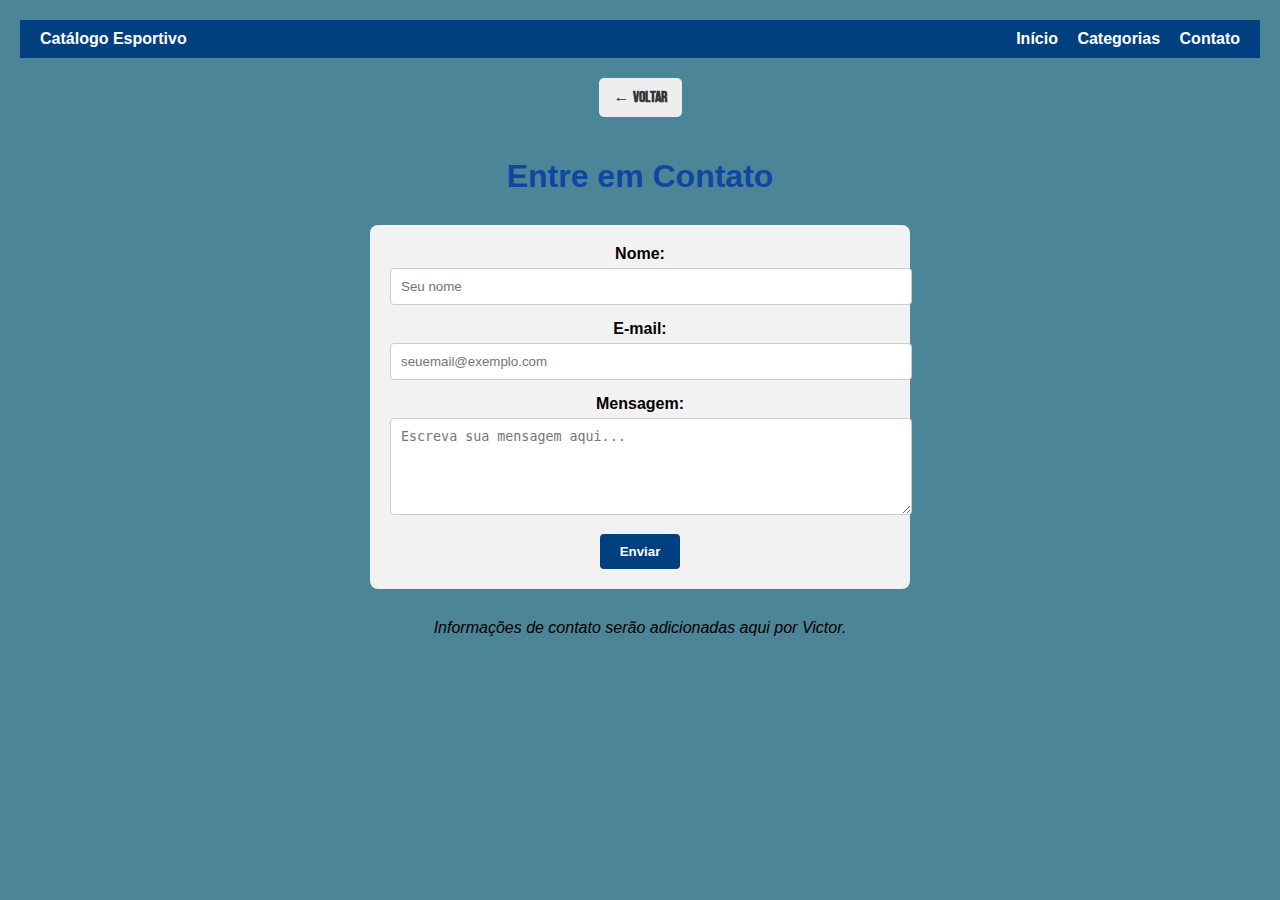
<file: contato.html>
<!DOCTYPE html>
<html lang="pt-br">
<head>
  <meta charset="UTF-8">
  <title>Contato</title>
  <link rel="stylesheet" href="static/css/style.css">
  <style>
    body {
      font-family: Arial, sans-serif;
      padding: 20px;
    }

    header nav {
      display: flex;
      justify-content: space-between;
      align-items: center;
      background-color: #004080;
      padding: 10px 20px;
      color: white;
    }

    header nav a {
      color: white;
      text-decoration: none;
      margin-left: 15px;
      font-weight: bold;
    }

    h1 {
      text-align: center;
      margin-bottom: 30px;
    }

    .voltar {
      margin: 20px 0;
      display: inline-block;
      text-decoration: none;
      background-color: #eee;
      padding: 10px 15px;
      border-radius: 5px;
      color: #333;
      font-weight: bold;
    }

    .form-container {
      max-width: 500px;
      margin: 0 auto;
      background-color: #f2f2f2;
      padding: 20px;
      border-radius: 8px;
    }

    .form-container label {
      display: block;
      margin-bottom: 5px;
      font-weight: bold;
    }

    .form-container input,
    .form-container textarea {
      width: 100%;
      padding: 10px;
      margin-bottom: 15px;
      border-radius: 4px;
      border: 1px solid #ccc;
    }

    .form-container button {
      background-color: #004080;
      color: white;
      padding: 10px 20px;
      border: none;
      border-radius: 4px;
      font-weight: bold;
      cursor: pointer;
    }

    .form-container button:hover {
      background-color: #003366;
    }
  </style>
</head>
<body>

  <header>
    <nav>
      <div><strong>Catálogo Esportivo</strong></div>
      <div>
        <a href="index.html">Início</a>
        <a href="categorias.html">Categorias</a>
        <a href="contato.html">Contato</a>
      </div>
    </nav>
  </header>

  <a class="voltar" href="index.html">← Voltar</a>

  <h1>Entre em Contato</h1>

  <div class="form-container">
    <form>
      <label for="nome">Nome:</label>
      <input type="text" id="nome" name="nome" placeholder="Seu nome">

      <label for="email">E-mail:</label>
      <input type="email" id="email" name="email" placeholder="seuemail@exemplo.com">

      <label for="mensagem">Mensagem:</label>
      <textarea id="mensagem" name="mensagem" rows="5" placeholder="Escreva sua mensagem aqui..."></textarea>

      <button type="submit">Enviar</button>
    </form>
  </div>

  <!-- Espaço para Victor completar com informações de contato -->
  <div style="text-align:center; margin-top:30px;">
    <p><em>Informações de contato serão adicionadas aqui por Victor.</em></p>
  </div>

</body>
</html>
</file>
<file: static/css/style.css>
/* Fonte Bebas Neue */
@import url('https://fonts.googleapis.com/css2?family=Bebas+Neue&display=swap');

body {
  font-family: 'Bebas Neue', sans-serif;
  background-color: #4C8597;
  margin: 0;
  padding: 20px;
  text-align: center;
}

h1 {
  color: #0d47a1;
  margin-bottom: 30px;
}

.card-modelo, .card-categoria {
  border: 2px solid #1976d2;
  border-radius: 10px;
  padding: 15px;
  background: linear-gradient(to bottom, #e3f2fd, #CCFF33);
  box-shadow: 0 4px 8px rgba(0,0,0,0.2);
  width: 220px;
  text-align: center;
  transition: transform 0.2s;
}

.card-modelo:hover, .card-categoria:hover {
  transform: scale(1.05);
}

.card-modelo img, .card-categoria img {
  width: 100%;
  border-radius: 5px;
  cursor: pointer;
  margin-bottom: 10px;
}

.card-modelo h3, .card-categoria h3 {
  color: #0d47a1;
  font-size: 16px;
  margin: 0 0 10px 0;
}

.times-container, .container, .galeria {
  display: flex;
  flex-wrap: wrap;
  justify-content: center;
  gap: 30px;
}

.legenda {
  font-size: 16px;
  color: #0d47a1;
  margin-top: 8px;
}

.voltar {
  margin: 20px auto;
  display: inline-block;
  text-decoration: none;
  background-color: #d32f2f;
  padding: 10px 15px;
  border-radius: 5px;
  color: white;
  font-weight: bold;
  font-family: 'Bebas Neue', sans-serif;
}

.modal {
  display: none;
  position: fixed;
  z-index: 999;
  left: 0;
  top: 0;
  width: 100%;
  height: 100%;
  background-color: rgba(0,0,0,0.8);
}

.modal img {
  display: block;
  max-width: 90%;
  max-height: 90%;
  margin: 5% auto;
  cursor: zoom-out;
}

.close {
  position: absolute;
  top: 20px;
  right: 40px;
  color: white;
  font-size: 40px;
  font-weight: bold;
  cursor: pointer;
}
</file>
